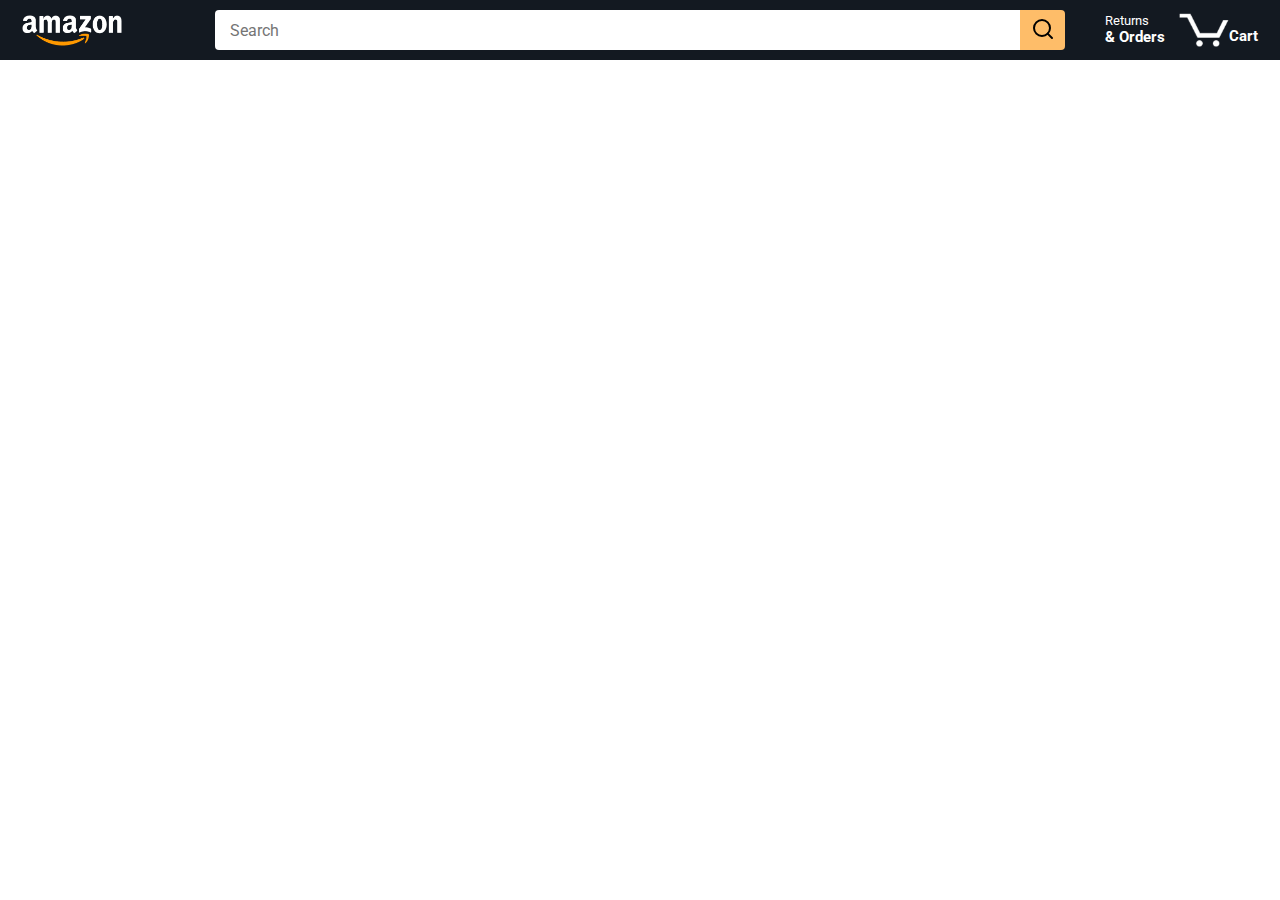
<file: index.html>
<!DOCTYPE html>
<html lang="en">
  <head>
    <title>Amazon</title>

    <meta name="viewport" content="width=device-width, initial-scale=1">

    <link rel="preconnect" href="https://fonts.googleapis.com">
    <link rel="preconnect" href="https://fonts.gstatic.com" crossorigin>
    <link href="https://fonts.googleapis.com/css2?family=Roboto:wght@400;500;700&display=swap" rel="stylesheet">

    <link rel="stylesheet" href="styles/shared/general.css">
    <link rel="stylesheet" href="styles/shared/amazon-header.css">
    <link rel="stylesheet" href="styles/pages/amazon.css">
  </head>
  <body>
    <div class="amazon-header">
      <div class="amazon-header-left-section">
        <a href="index.html" class="header-link">
          <img class="amazon-logo"
            src="images/amazon-logo-white.png" alt="Amazon logo">
          <img class="amazon-mobile-logo"
            src="images/amazon-mobile-logo-white.png" alt="Amazon mobile logo">
        </a>
      </div>

      <div class="amazon-header-middle-section">
        <input class="search-bar js-search-bar" type="text" placeholder="Search">

        <button class="search-button js-search-button">
          <svg width="24" height="24" viewBox="0 0 24 24" fill="none" stroke="currentColor" stroke-width="2" stroke-linecap="round" stroke-linejoin="round" xmlns="http://www.w3.org/2000/svg">
              <circle cx="11" cy="11" r="8" />
              <line x1="21" y1="21" x2="16.65" y2="16.65" />
          </svg>

          <!-- <img class="search-icon" src="images/icons/search-icon.png" alt="Search icon"> -->
        </button>
      </div>

      <div class="amazon-header-right-section">
        <a class="orders-link header-link" href="orders.html">
          <span class="returns-text">Returns</span>
          <span class="orders-text">& Orders</span>
        </a>

        <a class="cart-link header-link" href="checkout.html">
          <img class="cart-icon" src="images/icons/cart-icon.png" alt="Cart icon">
          <div class="cart-quantity js-cart-quantity"></div>
          <div class="cart-text">Cart</div>
        </a>
      </div>
    </div>
    
    <div class="main">
      <div class="products-grid js-products-grid">
      </div>
    </div>

    <script type="module" src="scripts/amazon.js"></script>
  </body>
</html>
</file>
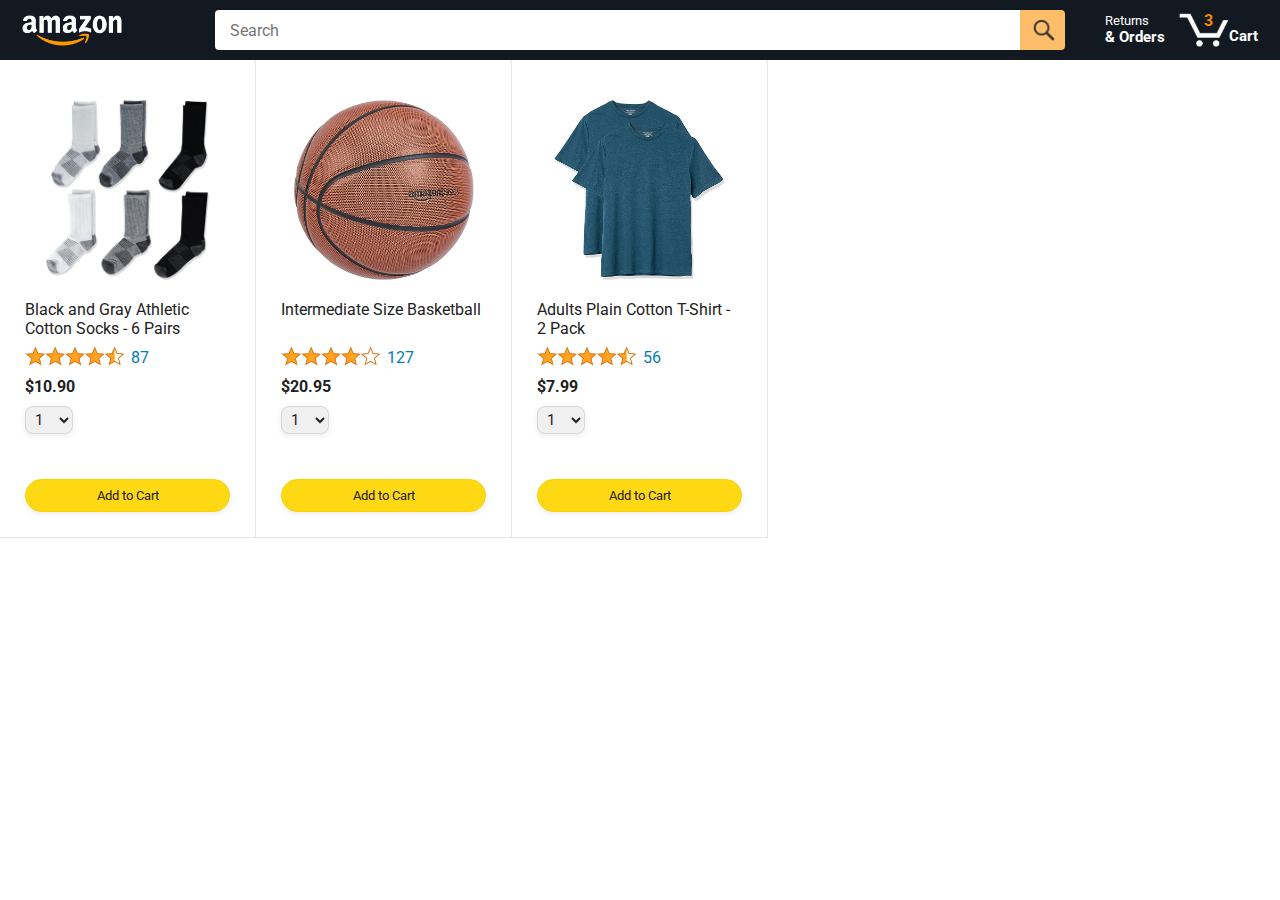
<file: amazon.html>
<!DOCTYPE html>
<html>
  <head>
    <title>Amazon</title>

    <meta name="viewport" content="width=device-width, initial-scale=1">

    <link rel="preconnect" href="https://fonts.googleapis.com">
    <link rel="preconnect" href="https://fonts.gstatic.com" crossorigin>
    <link href="https://fonts.googleapis.com/css2?family=Roboto:wght@400;500;700&display=swap" rel="stylesheet">

    <link rel="stylesheet" href="styles/shared/general.css">
    <link rel="stylesheet" href="styles/shared/amazon-header.css">
    <link rel="stylesheet" href="styles/pages/amazon.css">
  </head>
  <body>
    <div class="amazon-header">
      <div class="amazon-header-left-section">
        <a href="amazon.html" class="header-link">
          <img class="amazon-logo"
            src="images/amazon-logo-white.png">
          <img class="amazon-mobile-logo"
            src="images/amazon-mobile-logo-white.png">
        </a>
      </div>

      <div class="amazon-header-middle-section">
        <input class="search-bar" type="text" placeholder="Search">

        <button class="search-button">
          <img class="search-icon" src="images/icons/search-icon.png">
        </button>
      </div>

      <div class="amazon-header-right-section">
        <a class="orders-link header-link" href="orders.html">
          <span class="returns-text">Returns</span>
          <span class="orders-text">& Orders</span>
        </a>

        <a class="cart-link header-link" href="checkout.html">
          <img class="cart-icon" src="images/icons/cart-icon.png">
          <div class="cart-quantity">3</div>
          <div class="cart-text">Cart</div>
        </a>
      </div>
    </div>
    
    <div class="main">
      <div class="products-grid">
        <div class="product-container">
          <div class="product-image-container">
            <img class="product-image"
              src="images/products/athletic-cotton-socks-6-pairs.jpg">
          </div>

          <div class="product-name limit-text-to-2-lines">
            Black and Gray Athletic Cotton Socks - 6 Pairs
          </div>

          <div class="product-rating-container">
            <img class="product-rating-stars"
              src="images/ratings/rating-45.png">
            <div class="product-rating-count link-primary">
              87
            </div>
          </div>

          <div class="product-price">
            $10.90
          </div>

          <div class="product-quantity-container">
            <select>
              <option selected value="1">1</option>
              <option value="2">2</option>
              <option value="3">3</option>
              <option value="4">4</option>
              <option value="5">5</option>
              <option value="6">6</option>
              <option value="7">7</option>
              <option value="8">8</option>
              <option value="9">9</option>
              <option value="10">10</option>
            </select>
          </div>

          <div class="product-spacer"></div>

          <div class="added-to-cart">
            <img src="images/icons/checkmark.png">
            Added
          </div>

          <button class="add-to-cart-button button-primary">
            Add to Cart
          </button>
        </div>

        <div class="product-container">
          <div class="product-image-container">
            <img class="product-image"
              src="images/products/intermediate-composite-basketball.jpg">
          </div>

          <div class="product-name limit-text-to-2-lines">
            Intermediate Size Basketball
          </div>

          <div class="product-rating-container">
            <img class="product-rating-stars"
              src="images/ratings/rating-40.png">
            <div class="product-rating-count link-primary">
              127
            </div>
          </div>

          <div class="product-price">
            $20.95
          </div>

          <div class="product-quantity-container">
            <select>
              <option selected value="1">1</option>
              <option value="2">2</option>
              <option value="3">3</option>
              <option value="4">4</option>
              <option value="5">5</option>
              <option value="6">6</option>
              <option value="7">7</option>
              <option value="8">8</option>
              <option value="9">9</option>
              <option value="10">10</option>
            </select>
          </div>

          <div class="product-spacer"></div>

          <div class="added-to-cart">
            <img src="images/icons/checkmark.png">
            Added
          </div>

          <button class="add-to-cart-button button-primary">
            Add to Cart
          </button>
        </div>

        <div class="product-container">
          <div class="product-image-container">
            <img class="product-image"
              src="images/products/adults-plain-cotton-tshirt-2-pack-teal.jpg">
          </div>

          <div class="product-name limit-text-to-2-lines">
            Adults Plain Cotton T-Shirt - 2 Pack
          </div>

          <div class="product-rating-container">
            <img class="product-rating-stars"
              src="images/ratings/rating-45.png">
            <div class="product-rating-count link-primary">
              56
            </div>
          </div>

          <div class="product-price">
            $7.99
          </div>

          <div class="product-quantity-container">
            <select>
              <option selected value="1">1</option>
              <option value="2">2</option>
              <option value="3">3</option>
              <option value="4">4</option>
              <option value="5">5</option>
              <option value="6">6</option>
              <option value="7">7</option>
              <option value="8">8</option>
              <option value="9">9</option>
              <option value="10">10</option>
            </select>
          </div>

          <div class="product-spacer"></div>

          <div class="added-to-cart">
            <img src="images/icons/checkmark.png">
            Added
          </div>

          <button class="add-to-cart-button button-primary">
            Add to Cart
          </button>
        </div>
      </div>
    </div>
  </body>
</html>
</file>
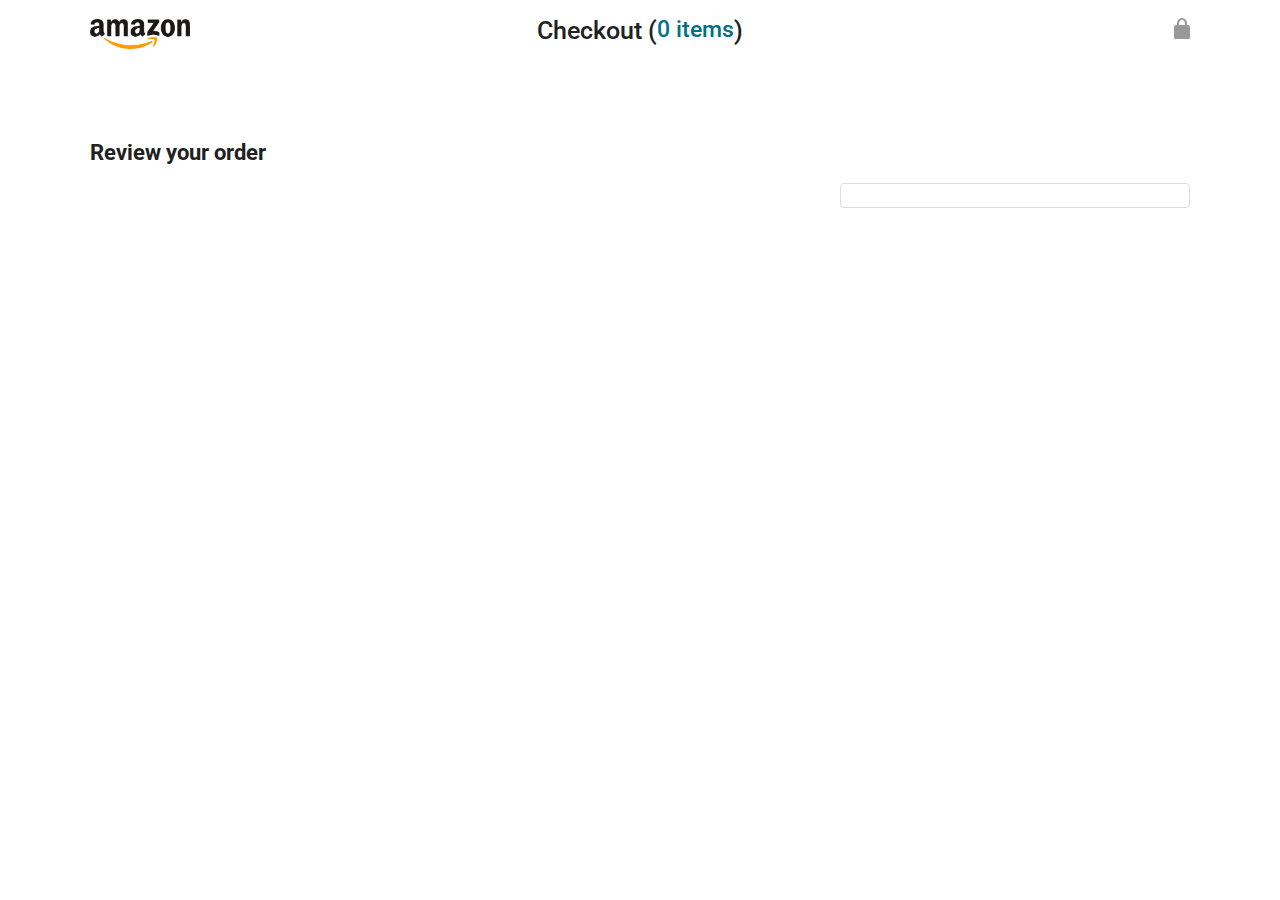
<file: checkout.html>
<!DOCTYPE html>
<html lang="en">
  <head>
    <title>Checkout</title>

    <meta name="viewport" content="width=device-width, initial-scale=1">

    <link rel="preconnect" href="https://fonts.googleapis.com">
    <link rel="preconnect" href="https://fonts.gstatic.com" crossorigin>
    <link href="https://fonts.googleapis.com/css2?family=Roboto:wght@400;500;700&display=swap" rel="stylesheet">

    <link rel="stylesheet" href="styles/shared/general.css">
    <link rel="stylesheet" href="styles/pages/checkout/checkout-header.css">
    <link rel="stylesheet" href="styles/pages/checkout/checkout.css">
  </head>
  <body>
    <div class="checkout-header">
      <div class="header-content">
        <div class="checkout-header-left-section">
          <a href="index.html">
            <img class="amazon-logo" src="images/amazon-logo.png" alt="Amazon logo">
            <img class="amazon-mobile-logo" src="images/amazon-mobile-logo.png" alt="Amazon mobile logo">
          </a>
        </div>

        <div class="checkout-header-middle-section">
          Checkout (<a class="return-to-home-link js-return-to-home-link"
            href="index.html">0 items</a>)
        </div>

        <div class="checkout-header-right-section">
          <img src="images/icons/checkout-lock-icon.png" alt="Checkout icon">
        </div>
      </div>
    </div>

    <div class="main">
      <div class="page-title">Review your order</div>

      <div class="checkout-grid">
        <div class="order-summary js-order-summary">
        </div>

        <div class="payment-summary js-payment-summary">
        </div>
      </div>
    </div>

    <script type="module" src="scripts/checkout.js"></script>
  </body>
</html>
</file>
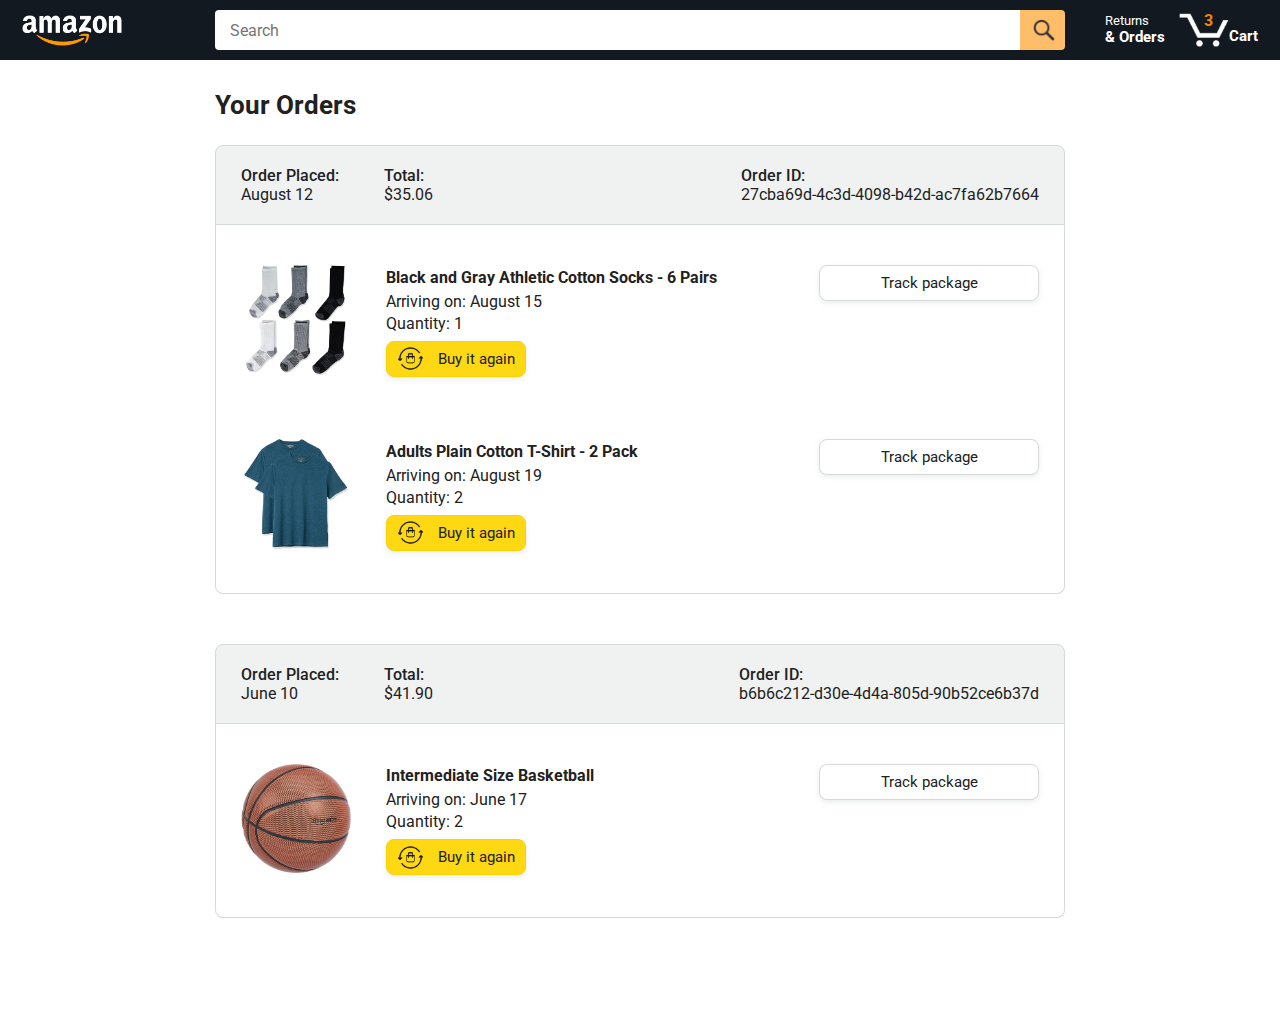
<file: orders.html>
<!DOCTYPE html>
<html>
  <head>
    <title>Orders</title>

    <meta name="viewport" content="width=device-width, initial-scale=1">

    <link rel="preconnect" href="https://fonts.googleapis.com">
    <link rel="preconnect" href="https://fonts.gstatic.com" crossorigin>
    <link href="https://fonts.googleapis.com/css2?family=Roboto:wght@400;500;700&display=swap" rel="stylesheet">

    <link rel="stylesheet" href="styles/shared/general.css">
    <link rel="stylesheet" href="styles/shared/amazon-header.css">
    <link rel="stylesheet" href="styles/pages/orders.css">
  </head>
  <body>
    <div class="amazon-header">
      <div class="amazon-header-left-section">
        <a href="amazon.html" class="header-link">
          <img class="amazon-logo"
            src="images/amazon-logo-white.png">
          <img class="amazon-mobile-logo"
            src="images/amazon-mobile-logo-white.png">
        </a>
      </div>

      <div class="amazon-header-middle-section">
        <input class="search-bar" type="text" placeholder="Search">

        <button class="search-button">
          <img class="search-icon" src="images/icons/search-icon.png">
        </button>
      </div>

      <div class="amazon-header-right-section">
        <a class="orders-link header-link" href="orders.html">
          <span class="returns-text">Returns</span>
          <span class="orders-text">& Orders</span>
        </a>

        <a class="cart-link header-link" href="checkout.html">
          <img class="cart-icon" src="images/icons/cart-icon.png">
          <div class="cart-quantity">3</div>
          <div class="cart-text">Cart</div>
        </a>
      </div>
    </div>

    <div class="main">
      <div class="page-title">Your Orders</div>

      <div class="orders-grid">
        <div class="order-container">
          
          <div class="order-header">
            <div class="order-header-left-section">
              <div class="order-date">
                <div class="order-header-label">Order Placed:</div>
                <div>August 12</div>
              </div>
              <div class="order-total">
                <div class="order-header-label">Total:</div>
                <div>$35.06</div>
              </div>
            </div>

            <div class="order-header-right-section">
              <div class="order-header-label">Order ID:</div>
              <div>27cba69d-4c3d-4098-b42d-ac7fa62b7664</div>
            </div>
          </div>

          <div class="order-details-grid">
            <div class="product-image-container">
              <img src="images/products/athletic-cotton-socks-6-pairs.jpg">
            </div>

            <div class="product-details">
              <div class="product-name">
                Black and Gray Athletic Cotton Socks - 6 Pairs
              </div>
              <div class="product-delivery-date">
                Arriving on: August 15
              </div>
              <div class="product-quantity">
                Quantity: 1
              </div>
              <button class="buy-again-button button-primary">
                <img class="buy-again-icon" src="images/icons/buy-again.png">
                <span class="buy-again-message">Buy it again</span>
              </button>
            </div>

            <div class="product-actions">
              <a href="tracking.html">
                <button class="track-package-button button-secondary">
                  Track package
                </button>
              </a>
            </div>

            <div class="product-image-container">
              <img src="images/products/adults-plain-cotton-tshirt-2-pack-teal.jpg">
            </div>

            <div class="product-details">
              <div class="product-name">
                Adults Plain Cotton T-Shirt - 2 Pack
              </div>
              <div class="product-delivery-date">
                Arriving on: August 19
              </div>
              <div class="product-quantity">
                Quantity: 2
              </div>
              <button class="buy-again-button button-primary">
                <img class="buy-again-icon" src="images/icons/buy-again.png">
                <span class="buy-again-message">Buy it again</span>
              </button>
            </div>

            <div class="product-actions">
              <a href="tracking.html">
                <button class="track-package-button button-secondary">
                  Track package
                </button>
              </a>
            </div>
          </div>
        </div>

        <div class="order-container">

          <div class="order-header">
            <div class="order-header-left-section">
              <div class="order-date">
                <div class="order-header-label">Order Placed:</div>
                <div>June 10</div>
              </div>
              <div class="order-total">
                <div class="order-header-label">Total:</div>
                <div>$41.90</div>
              </div>
            </div>

            <div class="order-header-right-section">
              <div class="order-header-label">Order ID:</div>
              <div>b6b6c212-d30e-4d4a-805d-90b52ce6b37d</div>
            </div>
          </div>

          <div class="order-details-grid">
            <div class="product-image-container">
              <img src="images/products/intermediate-composite-basketball.jpg">
            </div>

            <div class="product-details">
              <div class="product-name">
                Intermediate Size Basketball
              </div>
              <div class="product-delivery-date">
                Arriving on: June 17
              </div>
              <div class="product-quantity">
                Quantity: 2
              </div>
              <button class="buy-again-button button-primary">
                <img class="buy-again-icon" src="images/icons/buy-again.png">
                <span class="buy-again-message">Buy it again</span>
              </button>
            </div>

            <div class="product-actions">
              <a href="tracking.html">
                <button class="track-package-button button-secondary">
                  Track package
                </button>
              </a>
            </div>
          </div>
        </div>
      </div>
    </div>
  </body>
</html>
</file>
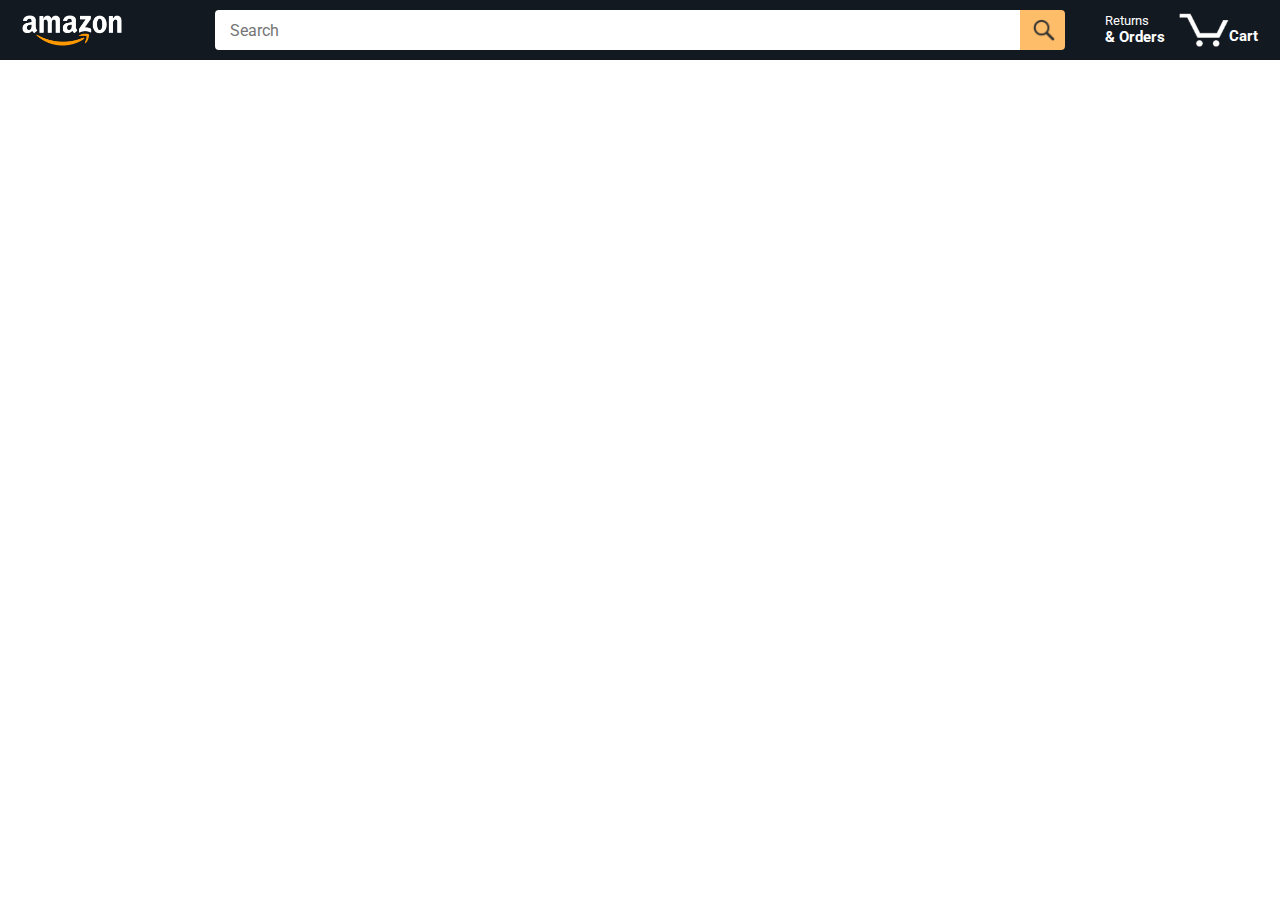
<file: product.html>
<!DOCTYPE html>
<html lang="en">
  <head>
    <title>Amazon</title>

    <meta name="viewport" content="width=device-width, initial-scale=1">

    <link rel="preconnect" href="https://fonts.googleapis.com">
    <link rel="preconnect" href="https://fonts.gstatic.com" crossorigin>
    <link href="https://fonts.googleapis.com/css2?family=Roboto:wght@400;500;700&display=swap" rel="stylesheet">

    <link rel="stylesheet" href="styles/shared/general.css">
    <link rel="stylesheet" href="styles/shared/amazon-header.css">
    <link rel="stylesheet" href="styles/pages/product.css">
    <link rel="stylesheet" href="https://cdn.jsdelivr.net/npm/swiper@11/swiper-bundle.min.css">
  </head>
  <body>
    <div class="amazon-header">
      <div class="amazon-header-left-section">
        <a href="index.html" class="header-link">
          <img class="amazon-logo"
            src="images/amazon-logo-white.png" alt="Amazon logo">
          <img class="amazon-mobile-logo"
            src="images/amazon-mobile-logo-white.png" alt="Amazon mobile logo">
        </a>
      </div>

      <div class="amazon-header-middle-section">
        <input class="search-bar js-search-bar" type="text" placeholder="Search">

        <button class="search-button js-search-button">
          <img class="search-icon" src="images/icons/search-icon.png" alt="Search icon">
        </button>
      </div>

      <div class="amazon-header-right-section">
        <a class="orders-link header-link" href="orders.html">
          <span class="returns-text">Returns</span>
          <span class="orders-text">& Orders</span>
        </a>

        <a class="cart-link header-link" href="checkout.html">
          <img class="cart-icon" src="images/icons/cart-icon.png" alt="Cart icon">
          <div class="cart-quantity js-cart-quantity"></div>
          <div class="cart-text">Cart</div>
        </a>
      </div>
    </div>

    <div class="main js-product-page">
    </div>

    <script src="https://cdn.jsdelivr.net/npm/swiper@11/swiper-bundle.min.js"></script>
    <script type="module" src="scripts/product.js"></script>
  </body>
</html>
</file>
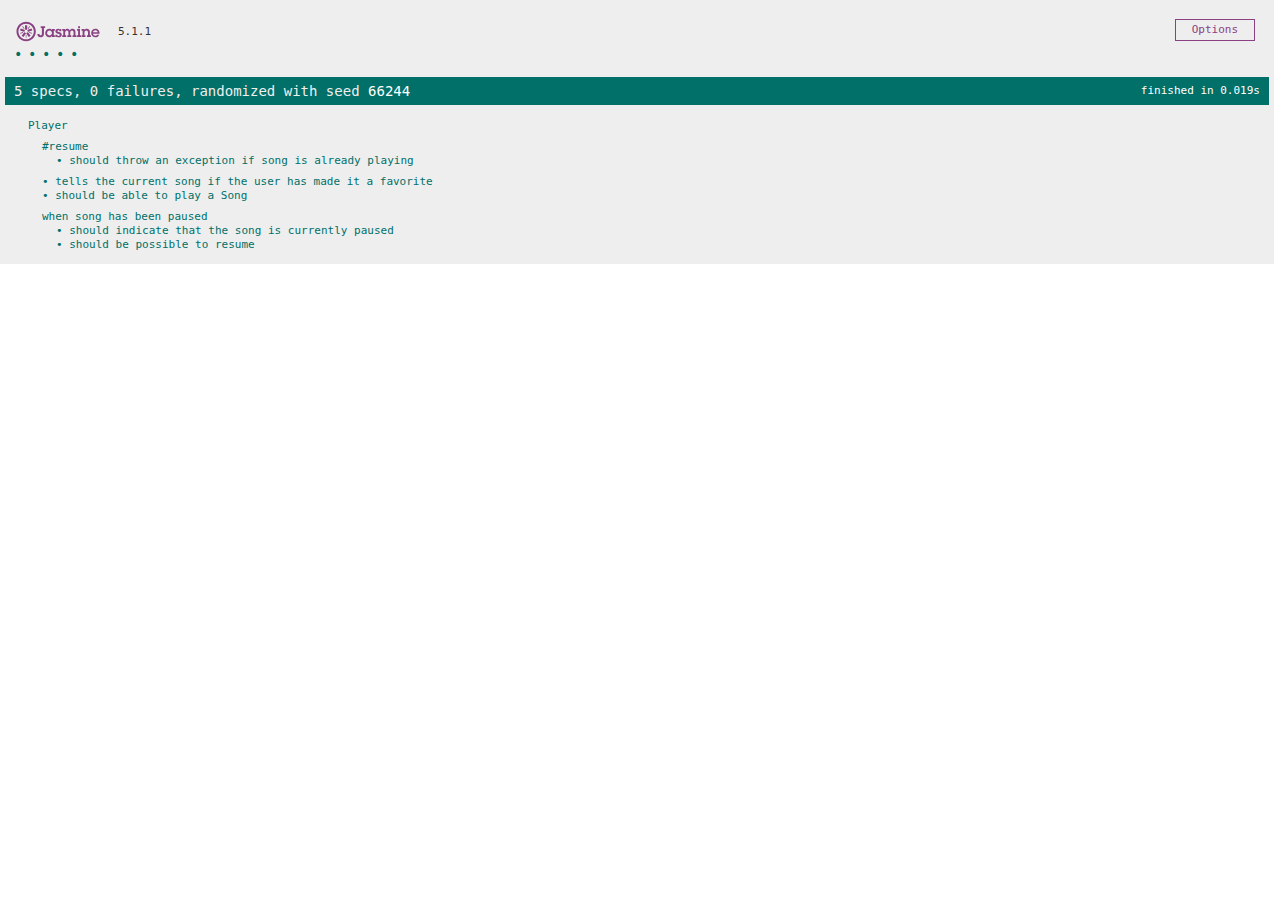
<file: tests-jasmine/SpecRunner.html>
<!DOCTYPE html>
<html>
<head>
  <meta charset="utf-8">
  <title>Jasmine Spec Runner v5.1.1</title>

  <link rel="shortcut icon" type="image/png" href="lib/jasmine-5.1.1/jasmine_favicon.png">
  <link rel="stylesheet" href="lib/jasmine-5.1.1/jasmine.css">

  <script src="lib/jasmine-5.1.1/jasmine.js"></script>
  <script src="lib/jasmine-5.1.1/jasmine-html.js"></script>
  <script src="lib/jasmine-5.1.1/boot0.js"></script>
  <!-- optional: include a file here that configures the Jasmine env -->
  <script src="lib/jasmine-5.1.1/boot1.js"></script>

  <!-- include source files here... -->
  <script src="src/Player.js"></script>
  <script src="src/Song.js"></script>

  <!-- include spec files here... -->
  <script src="spec/SpecHelper.js"></script>
  <script src="spec/PlayerSpec.js"></script>

</head>

<body>
</body>
</html>
</file>
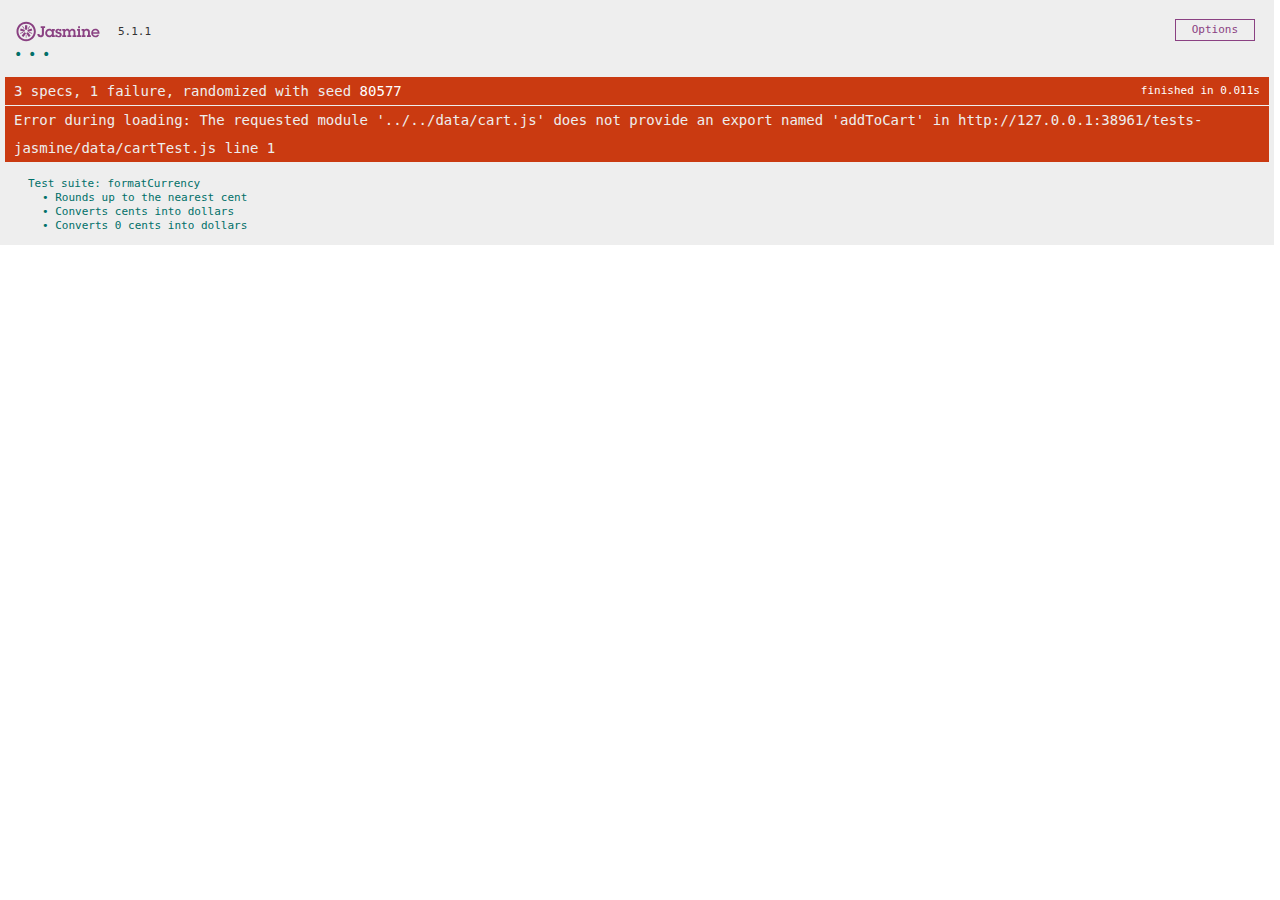
<file: tests-jasmine/tests.html>
<!DOCTYPE html>
<html>
<head>
  <meta charset="utf-8">
  <title>Jasmine Spec Runner v5.1.1</title>

  <link rel="shortcut icon" type="image/png" href="lib/jasmine-5.1.1/jasmine_favicon.png">
  <link rel="stylesheet" href="lib/jasmine-5.1.1/jasmine.css">

  <script src="lib/jasmine-5.1.1/jasmine.js"></script>
  <script src="lib/jasmine-5.1.1/jasmine-html.js"></script>
  <script src="lib/jasmine-5.1.1/boot0.js"></script>
  <!-- optional: include a file here that configures the Jasmine env -->
  <script src="lib/jasmine-5.1.1/boot1.js"></script>

  <script type="module" src="helpers/currencyTest.js"></script>
  <script type="module" src="data/cartTest.js"></script>

</head>

<body>
</body>
</html>
</file>
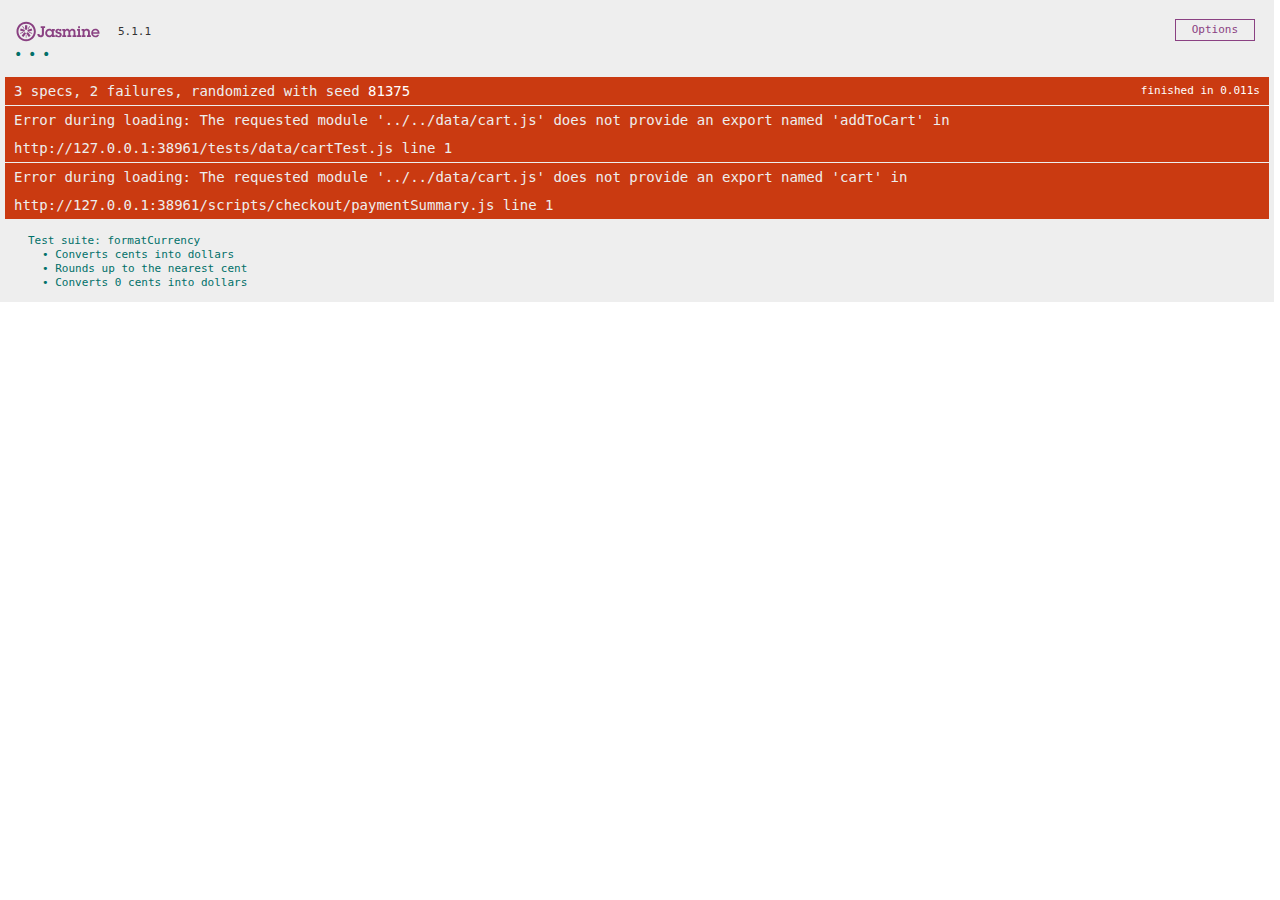
<file: tests/tests.html>
<!DOCTYPE html>
<html>
<head>
  <meta charset="utf-8">
  <title>Jasmine Spec Runner v5.1.1</title>

  <link rel="shortcut icon" type="image/png" href="lib/jasmine-5.1.1/jasmine_favicon.png">
  <link rel="stylesheet" href="lib/jasmine-5.1.1/jasmine.css">

  <script src="lib/jasmine-5.1.1/jasmine.js"></script>
  <script src="lib/jasmine-5.1.1/jasmine-html.js"></script>
  <script src="lib/jasmine-5.1.1/boot0.js"></script>
  <!-- optional: include a file here that configures the Jasmine env -->
  <script src="lib/jasmine-5.1.1/boot1.js"></script>

  <script type="module" src="helpers/currencyTest.js"></script>
  <script type="module" src="data/cartTest.js"></script>
  <script type="module" src="checkout/orderSummaryTest.js"></script>
</head>

<body>
  <div class="js-test-container"></div>
</body>
</html>
</file>
<file: styles/shared/general.css>
body {
  font-family: Roboto, Arial;
  color: rgb(33, 33, 33);
  margin: 0;
}

p {
  margin: 0;
}

button {
  cursor: pointer;
}

select {
  cursor: pointer;
}

input, select, button {
  font-family: Roboto, Arial;
}

.button-primary {
  color: rgb(33, 33, 33);
  background-color: rgb(255, 216, 20);
  border: 1px solid rgb(252, 210, 0);
  border-radius: 8px;
  cursor: pointer;
  box-shadow: 0 2px 5px rgba(213, 217, 217, 0.5);
}

.button-primary:hover {
  background-color: rgb(247, 202, 0);
  border: 1px solid rgb(242, 194, 0);
}

.button-primary:active {
  background: rgb(255, 216, 20);
  border-color: rgb(252, 210, 0);
  box-shadow: none;
}

.button-secondary {
  color: rgb(33, 33, 33);
  background: white;
  border: 1px solid rgb(213, 217, 217);
  border-radius: 8px;
  cursor: pointer;
  box-shadow: 0 2px 5px rgba(213, 217, 217, 0.5);
}

.button-secondary:hover {
  background-color: rgb(247, 250, 250);
}

.button-secondary:active {
  background-color: rgb(237, 253, 255);
  box-shadow: none;
}

.limit-text-to-2-lines {
  display: -webkit-box;
  -webkit-line-clamp: 2;
  -webkit-box-orient: vertical;
  overflow: hidden;
}

.link-primary {
  color: rgb(1, 124, 182);
  cursor: pointer;
}

.link-primary:hover {
  color: rgb(196, 80, 0);
}

select {
  color: rgb(33, 33, 33);
  background-color: rgb(240, 240, 240);
  border: 1px solid rgb(213, 217, 217);
  border-radius: 8px;
  padding: 3px 5px;
  font-size: 15px;
  cursor: pointer;
  box-shadow: 0 2px 5px rgba(213, 217, 217, 0.5);
}

select:focus,
input:focus {
  outline: 2px solid rgb(255, 153, 0);
}
</file>
<file: styles/shared/amazon-header.css>
.amazon-header {
  background-color: rgb(19, 25, 33);
  color: white;
  padding-left: 15px;
  padding-right: 15px;

  display: flex;
  align-items: center;
  justify-content: space-between;

  position: fixed;
  top: 0;
  left: 0;
  right: 0;
  height: 60px;
}

.amazon-header-left-section {
  width: 180px;
}

@media (max-width: 800px) {
  .amazon-header-left-section {
    width: unset;
  }
}

.header-link {
  display: inline-block;
  padding: 6px;
  border-radius: 2px;
  cursor: pointer;
  text-decoration: none;
  border: 1px solid rgba(0, 0, 0, 0);
}

.header-link:hover {
  border: 1px solid white;
}

.amazon-logo {
  width: 100px;
  margin-top: 5px;
}

.amazon-mobile-logo {
  display: none;
}

@media (max-width: 575px) {
  .amazon-logo {
    display: none;
  }

  .amazon-mobile-logo {
    display: block;
    height: 35px;
    margin-top: 5px;
  }
}

.amazon-header-middle-section {
  flex: 1;
  max-width: 850px;
  margin-left: 10px;
  margin-right: 10px;
  display: flex;
}

.search-bar {
  flex: 1;
  width: 0;
  font-size: 16px;
  height: 38px;
  padding-left: 15px;
  border: none;
  border-top-left-radius: 4px;
  border-bottom-left-radius: 4px;
  border-top-right-radius: 0;
  border-bottom-right-radius: 0;
}

.search-button {
  background-color: rgb(254, 189, 105);
  border: none;
  width: 45px;
  height: 40px;
  border-top-right-radius: 4px;
  border-bottom-right-radius: 4px;
  flex-shrink: 0;
}

.search-icon {
  height: 22px;
  margin-left: 2px;
  margin-top: 3px;
}

.amazon-header-right-section {
  width: 180px;
  flex-shrink: 0;
  display: flex;
  justify-content: end;
}

.orders-link {
  color: white;
}

.returns-text {
  display: block;
  font-size: 13px;
}

.orders-text {
  display: block;
  font-size: 15px;
  font-weight: 700;
}

.cart-link {
  color: white;
  display: flex;
  align-items: center;
  position: relative;
}

.cart-icon {
  width: 50px;
}

.cart-text {
  margin-top: 12px;
  font-size: 15px;
  font-weight: 700;
}

.cart-quantity {
  color: rgb(240, 136, 4);
  font-size: 16px;
  font-weight: 700;

  position: absolute;
  top: 4px;
  left: 22px;
  
  width: 26px;
  text-align: center;
}
</file>
<file: styles/pages/amazon.css>
.main {
  margin-top: 60px;
}

.products-grid {
  display: grid;

  /* - In CSS Grid, 1fr means a column will take up the
       remaining space in the grid.
     - If we write 1fr 1fr ... 1fr; 8 times, this will
       divide the grid into 8 columns, each taking up an
       equal amount of the space.
     - repeat(8, 1fr); is a shortcut for repeating "1fr"
       8 times (instead of typing out "1fr" 8 times).
       repeat(...) is a special property that works with
       display: grid; */
  grid-template-columns: repeat(8, 1fr);
}

/* @media is used to create responsive design (making the
   website look good on any screen size). This @media
   means when the screen width is 2000px or less, we
   will divide the grid into 7 columns instead of 8. */
@media (max-width: 2000px) {
  .products-grid {
    grid-template-columns: repeat(7, 1fr);
  }
}

/* This @media means when the screen width is 1600px or
   less, we will divide the grid into 6 columns. */
@media (max-width: 1600px) {
  .products-grid {
    grid-template-columns: repeat(6, 1fr);
  }
}

@media (max-width: 1300px) {
  .products-grid {
    grid-template-columns: repeat(5, 1fr);
  }
}

@media (max-width: 1000px) {
  .products-grid {
    grid-template-columns: repeat(4, 1fr);
  }
}

@media (max-width: 800px) {
  .products-grid {
    grid-template-columns: repeat(3, 1fr);
  }
}

@media (max-width: 575px) {
  .products-grid {
    grid-template-columns: repeat(2, 1fr);
  }
}

@media (max-width: 450px) {
  .products-grid {
    grid-template-columns: 1fr;
  }
}

.product-container {
  padding-top: 40px;
  padding-bottom: 25px;
  padding-left: 25px;
  padding-right: 25px;

  border-right: 1px solid rgb(231, 231, 231);
  border-bottom: 1px solid rgb(231, 231, 231);

  display: flex;
  flex-direction: column;
}

.product-image-container {
  display: flex;
  justify-content: center;
  align-items: center;

  height: 180px;
  margin-bottom: 20px;
}

.product-image {
  /* Images will overflow their container by default. To
    prevent this, we set max-width and max-height to 100%
    so they stay inside their container. */
  max-width: 100%;
  max-height: 100%;
}

.product-name {
  height: 40px;
  margin-bottom: 5px;
}

.product-rating-container {
  display: flex;
  align-items: center;
  margin-bottom: 10px;
}

.product-rating-stars {
  width: 100px;
  margin-right: 6px;
}

.product-rating-count {
  color: rgb(1, 124, 182);
  cursor: pointer;
  margin-top: 3px;
}

.product-price {
  font-weight: 700;
  margin-bottom: 10px;
}

.product-quantity-container {
  margin-bottom: 17px;
}

.product-spacer {
  flex: 1;
}

.added-to-cart {
  color: rgb(6, 125, 98);
  font-size: 16px;

  display: flex;
  align-items: center;
  margin-bottom: 8px;

  /* At first, the "Added to cart" message will
     be invisible. Use JavaScript to change the
     opacity and make it visible. */
  opacity: 0;
}

.added-to-cart img {
  height: 20px;
  margin-right: 5px;
}

.add-to-cart-button {
  width: 100%;
  padding: 8px;
  border-radius: 50px;
}
</file>
<file: styles/pages/checkout/checkout-header.css>
.checkout-header {
  height: 60px;
  padding-left: 30px;
  padding-right: 30px;
  background-color: white;

  display: flex;
  justify-content: center;

  position: fixed;
  top: 0;
  left: 0;
  right: 0;
  z-index: 1000;
}

.header-content {
  width: 100%;
  max-width: 1100px;

  display: flex;
  align-items: center;
}

.checkout-header-left-section {
  width: 150px;
}

.amazon-logo {
  width: 100px;
  margin-top: 12px;
}

.amazon-mobile-logo {
  display: none;
}

/* @media is used to create responsive design (making the
   website look good on any screen size). This @media
   means when the screen width is 575px or less, different
   styles (inside the {...}) will be applied. */
@media (max-width: 575px) {
  .checkout-header-left-section {
    width: auto;
  }

  .amazon-logo {
    display: none;
  }

  .amazon-mobile-logo {
    display: inline-block;
    height: 35px;
    margin-top: 5px;
  }
}

.checkout-header-middle-section {
  flex: 1;
  flex-shrink: 0;
  text-align: center;

  font-size: 25px;
  font-weight: 500;

  display: flex;
  justify-content: center;
}

.return-to-home-link {
  color: rgb(0, 113, 133);
  font-size: 23px;
  text-decoration: none;
  cursor: pointer;
}

@media (max-width: 1000px) {
  .checkout-header-middle-section {
    font-size: 20px;
    margin-right: 60px;
  }

  .return-to-home-link {
    font-size: 18px;
  }
}

@media (max-width: 575px) {
  .checkout-header-middle-section {
    margin-right: 5px;
  }
}

.checkout-header-right-section {
  text-align: right;
  width: 150px;
}

@media (max-width: 1000px) {
  .checkout-header-right-section {
    width: auto;
  }
}
</file>
<file: styles/pages/checkout/checkout.css>
.main {
  max-width: 1100px;
  padding-left: 30px;
  padding-right: 30px;

  margin-top: 140px;
  margin-bottom: 100px;

  /* margin-left: auto;
     margin-right auto;
     Is a trick for centering an element horizontally
     without needing a container. */
  margin-left: auto;
  margin-right: auto;
}

.page-title {
  font-weight: 700;
  font-size: 22px;
  margin-bottom: 18px;
}

.checkout-grid {
  display: grid;
  /* Here, 1fr means the first column will take
     up the remaining space in the grid. */
  grid-template-columns: 1fr 350px;
  column-gap: 12px;

  /* Use align-items: start; to prevent the elements
     in the grid from stretching vertically. */
  align-items: start;
}

@media (max-width: 1000px) {
  .main {
    max-width: 500px;
  }

  .checkout-grid {
    grid-template-columns: 1fr;
  }
}

.cart-item-container,
.payment-summary {
  border: 1px solid rgb(222, 222, 222);
  border-radius: 4px;
  padding: 18px;
}

.cart-item-container {
  margin-bottom: 12px;
}

.payment-summary {
  padding-bottom: 5px;
}

@media (max-width: 1000px) {
  .payment-summary {
    /* grid-row: 1 means this element will be placed into row
      1 in the grid. (Normally, the row that an element is
      placed in is determined by the order of the elements in
      the HTML. grid-row overrides this default ordering). */
    grid-row: 1;
    margin-bottom: 12px;
  }
}

.delivery-date {
  color: rgb(0, 118, 0);
  font-weight: 700;
  font-size: 19px;
  margin-top: 5px;
  margin-bottom: 22px;
}

.cart-item-details-grid {
  display: grid;
  /* 100px 1fr 1fr; means the 2nd and 3rd column will
     take up half the remaining space in the grid
     (they will divide up the remaining space evenly). */
  grid-template-columns: 100px 1fr 1fr;
  column-gap: 25px;
}

@media (max-width: 1000px) {
  .cart-item-details-grid {
    grid-template-columns: 100px 1fr;
    row-gap: 30px;
  }
}

.product-image {
  max-width: 100%;
  max-height: 120px;

  /* margin-left: auto;
     margin-right auto;
     Is a trick for centering an element horizontally
     without needing a container. */
  margin-left: auto;
  margin-right: auto;
}

.product-name {
  font-weight: 700;
  margin-bottom: 8px;
}

.product-price {
  color: rgb(177, 39, 4);
  font-weight: 700;
  margin-bottom: 5px;
}

.product-quantity .link-primary {
  margin-left: 3px;
}

@media (max-width: 1000px) {
  .delivery-options {
    /* grid-column: 1 means this element will be placed
       in column 1 in the grid. (Normally, the column that
       an element is placed in is determined by the order
       of the elements in the HTML. grid-column overrides
       this default ordering).
       
       / span 2 means this element will take up 2 columns
       in the grid (Normally, each element takes up 1
       column in the grid). */
    grid-column: 1 / span 2;
  }
}

.delivery-options-title {
  font-weight: 700;
  margin-bottom: 10px;
}

.delivery-option {
  display: grid;
  grid-template-columns: 24px 1fr;
  margin-bottom: 12px;
  cursor: pointer;
}

.delivery-option-input {
  margin-left: 0px;
  cursor: pointer;
}

.delivery-option-date {
  color: rgb(0, 118, 0);
  font-weight: 500;
  margin-bottom: 3px;
}

.delivery-option-price {
  color: rgb(120, 120, 120);
  font-size: 15px;
}

.payment-summary-title {
  font-weight: 700;
  font-size: 18px;
  margin-bottom: 12px;
}

.payment-summary-row {
  display: grid;
  /* 1fr auto; means the width of the 2nd column will be
     determined by the elements inside the column (auto).
     The 1st column will take up the remaining space. */
  grid-template-columns: 1fr auto;

  font-size: 15px;
  margin-bottom: 9px;
}

.payment-summary-money {
  text-align: right;
}

.subtotal-row .payment-summary-money {
  border-top: 1px solid rgb(222, 222, 222);
}

.subtotal-row div {
  padding-top: 9px;
}

.total-row {
  color: rgb(177, 39, 4);
  font-weight: 700;
  font-size: 18px;

  border-top: 1px solid rgb(222, 222, 222);
  padding-top: 18px;
}

.place-order-button {
  width: 100%;
  padding-top: 12px;
  padding-bottom: 12px;
  border-radius: 8px;

  margin-top: 11px;
  margin-bottom: 15px;
}
</file>
<file: styles/pages/orders.css>
.main {
  max-width: 850px;
  margin-top: 90px;
  margin-bottom: 100px;
  padding-left: 20px;
  padding-right: 20px;

  margin-left: auto;
  margin-right: auto;
}

.page-title {
  font-weight: 700;
  font-size: 26px;
  margin-bottom: 25px;
}

.orders-grid {
  display: grid;
  grid-template-columns: 1fr;
  row-gap: 50px;
}

.order-header {
  background-color: rgb(240, 242, 242);
  border: 1px solid rgb(213, 217, 217);

  display: flex;
  align-items: center;
  justify-content: space-between;

  padding: 20px 25px;
  border-top-left-radius: 8px;
  border-top-right-radius: 8px;
}

.order-header-left-section {
  display: flex;
  flex-shrink: 0;
}

.order-header-label {
  font-weight: 500;
}

.order-date,
.order-total {
  margin-right: 45px;
}

.order-header-right-section {
  flex-shrink: 1;
}

@media (max-width: 575px) {
  .order-header {
    flex-direction: column;
    align-items: start;
    line-height: 23px;
    padding: 15px;
  }

  .order-header-left-section {
    flex-direction: column;
  }

  .order-header-label {
    margin-right: 5px;
  }

  .order-date,
  .order-total {
    display: grid;
    grid-template-columns: auto 1fr;
    margin-right: 0;
  }

  .order-header-right-section {
    display: grid;
    grid-template-columns: auto 1fr;
  }
}

.order-details-grid {
  padding: 40px 25px;
  border: 1px solid rgb(213, 217, 217);
  border-top: none;
  border-bottom-left-radius: 8px;
  border-bottom-right-radius: 8px;

  display: grid;
  grid-template-columns: 110px 1fr 220px;
  column-gap: 35px;
  row-gap: 60px;
  align-items: center;
}

@media (max-width: 800px) {
  .order-details-grid {
    grid-template-columns: 110px 1fr;
    row-gap: 0;
    padding-bottom: 8px;
  }
}

@media (max-width: 450px) {
  .order-details-grid {
    grid-template-columns: 1fr;
  }
}

.product-image-container {
  text-align: center;
}

.product-image-container img {
  max-width: 110px;
  max-height: 110px;
}

.product-name {
  font-weight: 700;
  margin-bottom: 5px;
}

.product-delivery-date {
  margin-bottom: 3px;
}

.product-quantity {
  margin-bottom: 8px;
}

.buy-again-button {
  font-size: 15px;
  width: 140px;
  height: 36px;
  border-radius: 8px;

  display: flex;
  align-items: center;
  justify-content: center;
}

.buy-again-icon {
  width: 25px;
  margin-right: 15px;
}

.product-actions {
  align-self: start;
}

.track-package-button {
  width: 100%;
  font-size: 15px;
  padding: 8px;
}

@media (max-width: 800px) {
  .buy-again-button {
    margin-bottom: 10px;
  }

  .product-actions {
    grid-column: 2;
    margin-bottom: 30px;
  }

  .track-package-button {
    width: 140px;
  }
}

@media (max-width: 450px) {
  .product-image-container {
    text-align: center;
    margin-bottom: 25px;
  }

  .product-image-container img {
    max-width: 150px;
    max-height: 150px;
  }

  .product-name {
    margin-bottom: 10px;
  }

  .product-quantity {
    margin-bottom: 15px;
  }

  .buy-again-button {
    width: 100%;
    margin-bottom: 15px;
  }

  .product-actions {
    grid-column: auto;
    margin-bottom: 70px;
  }

  .track-package-button {
    width: 100%;
    padding: 12px;
  }
}
</file>
<file: styles/pages/product.css>
.main {
    margin-top: 100px;
}

.product-detail-page {
  display: flex;
  flex-direction: row;
  gap: 40px;
  padding: 40px 60px;
  max-width: 1200px;
  margin: 0 auto;
  align-items: flex-start;
  font-family: Roboto, sans-serif;
}

.product-images {
  flex: 1;
  max-width: 500px;
}

.product-image-large {
  width: 100%;
  border: 1px solid #ddd;
  border-radius: 8px;
  background-color: #fff;
}

.swiper {
  width: 100%;
  border-radius: 8px;
}

.product-info {
  flex: 2;
  display: flex;
  flex-direction: column;
  gap: 20px;
}

.product-name {
  font-size: 24px;
  font-weight: 500;
  margin-bottom: 4px;
}

.product-rating {
  display: flex;
  align-items: center;
  gap: 6px;
}

.product-rating-stars {
  height: 20px;
}

.product-rating-count {
  font-size: 14px;
  color: #007185;
}

.product-price {
  font-size: 22px;
  color: #B12704;
  font-weight: bold;
}

.product-description {
  font-size: 15px;
  color: #555;
  line-height: 1.4;
  max-width: 500px;
}

.product-quantity-container {
  margin-top: 10px;
}

.add-to-cart-button {
  margin-top: 16px;
  padding: 10px 18px;
  font-size: 16px;
}

/* 🔽 Responsive Styling */
@media (max-width: 960px) {
  .product-detail-page {
    flex-direction: column;
    padding: 24px 20px;
  }

  .product-images,
  .product-info {
    max-width: 100%;
  }

  .product-name {
    font-size: 20px;
  }

  .product-price {
    font-size: 20px;
  }

  .add-to-cart-button {
    width: 100%;
    font-size: 16px;
  }
}

@media (max-width: 500px) {
  .product-name {
    font-size: 18px;
  }

  .product-description {
    font-size: 14px;
  }

  .product-rating-stars {
    height: 18px;
  }

  .add-to-cart-button {
    padding: 12px;
  }

  .product-detail-page {
    padding: 16px;
  }
}
</file>
<file: tests-jasmine/lib/jasmine-5.1.1/jasmine.css>
@charset "UTF-8";
body {
  overflow-y: scroll;
}

.jasmine_html-reporter {
  width: 100%;
  background-color: #eee;
  padding: 5px;
  margin: -8px;
  font-size: 11px;
  font-family: Monaco, "Lucida Console", monospace;
  line-height: 14px;
  color: #333;
}
.jasmine_html-reporter a {
  text-decoration: none;
}
.jasmine_html-reporter a:hover {
  text-decoration: underline;
}
.jasmine_html-reporter p, .jasmine_html-reporter h1, .jasmine_html-reporter h2, .jasmine_html-reporter h3, .jasmine_html-reporter h4, .jasmine_html-reporter h5, .jasmine_html-reporter h6 {
  margin: 0;
  line-height: 14px;
}
.jasmine_html-reporter .jasmine-banner,
.jasmine_html-reporter .jasmine-symbol-summary,
.jasmine_html-reporter .jasmine-summary,
.jasmine_html-reporter .jasmine-result-message,
.jasmine_html-reporter .jasmine-spec .jasmine-description,
.jasmine_html-reporter .jasmine-spec-detail .jasmine-description,
.jasmine_html-reporter .jasmine-alert .jasmine-bar,
.jasmine_html-reporter .jasmine-stack-trace {
  padding-left: 9px;
  padding-right: 9px;
}
.jasmine_html-reporter .jasmine-banner {
  position: relative;
}
.jasmine_html-reporter .jasmine-banner .jasmine-title {
  background: url("[data-uri]") no-repeat;
  background: url("[data-uri]") no-repeat, none;
  background-size: 100%;
  display: block;
  float: left;
  width: 90px;
  height: 25px;
}
.jasmine_html-reporter .jasmine-banner .jasmine-version {
  margin-left: 14px;
  position: relative;
  top: 6px;
}
.jasmine_html-reporter #jasmine_content {
  position: fixed;
  right: 100%;
}
.jasmine_html-reporter .jasmine-banner {
  margin-top: 14px;
}
.jasmine_html-reporter .jasmine-duration {
  color: #fff;
  float: right;
  line-height: 28px;
  padding-right: 9px;
}
.jasmine_html-reporter .jasmine-symbol-summary {
  overflow: hidden;
  margin: 14px 0;
}
.jasmine_html-reporter .jasmine-symbol-summary li {
  display: inline-block;
  height: 10px;
  width: 14px;
  font-size: 16px;
}
.jasmine_html-reporter .jasmine-symbol-summary li.jasmine-passed {
  font-size: 14px;
}
.jasmine_html-reporter .jasmine-symbol-summary li.jasmine-passed:before {
  color: #007069;
  content: "•";
}
.jasmine_html-reporter .jasmine-symbol-summary li.jasmine-failed {
  line-height: 9px;
}
.jasmine_html-reporter .jasmine-symbol-summary li.jasmine-failed:before {
  color: #ca3a11;
  content: "×";
  font-weight: bold;
  margin-left: -1px;
}
.jasmine_html-reporter .jasmine-symbol-summary li.jasmine-excluded {
  font-size: 14px;
}
.jasmine_html-reporter .jasmine-symbol-summary li.jasmine-excluded:before {
  color: #bababa;
  content: "•";
}
.jasmine_html-reporter .jasmine-symbol-summary li.jasmine-excluded-no-display {
  font-size: 14px;
  display: none;
}
.jasmine_html-reporter .jasmine-symbol-summary li.jasmine-pending {
  line-height: 17px;
}
.jasmine_html-reporter .jasmine-symbol-summary li.jasmine-pending:before {
  color: #ba9d37;
  content: "*";
}
.jasmine_html-reporter .jasmine-symbol-summary li.jasmine-empty {
  font-size: 14px;
}
.jasmine_html-reporter .jasmine-symbol-summary li.jasmine-empty:before {
  color: #ba9d37;
  content: "•";
}
.jasmine_html-reporter .jasmine-run-options {
  float: right;
  margin-right: 5px;
  border: 1px solid #8a4182;
  color: #8a4182;
  position: relative;
  line-height: 20px;
}
.jasmine_html-reporter .jasmine-run-options .jasmine-trigger {
  cursor: pointer;
  padding: 8px 16px;
}
.jasmine_html-reporter .jasmine-run-options .jasmine-payload {
  position: absolute;
  display: none;
  right: -1px;
  border: 1px solid #8a4182;
  background-color: #eee;
  white-space: nowrap;
  padding: 4px 8px;
}
.jasmine_html-reporter .jasmine-run-options .jasmine-payload.jasmine-open {
  display: block;
}
.jasmine_html-reporter .jasmine-bar {
  line-height: 28px;
  font-size: 14px;
  display: block;
  color: #eee;
}
.jasmine_html-reporter .jasmine-bar.jasmine-failed, .jasmine_html-reporter .jasmine-bar.jasmine-errored {
  background-color: #ca3a11;
  border-bottom: 1px solid #eee;
}
.jasmine_html-reporter .jasmine-bar.jasmine-passed {
  background-color: #007069;
}
.jasmine_html-reporter .jasmine-bar.jasmine-incomplete {
  background-color: #bababa;
}
.jasmine_html-reporter .jasmine-bar.jasmine-skipped {
  background-color: #bababa;
}
.jasmine_html-reporter .jasmine-bar.jasmine-warning {
  margin-top: 14px;
  margin-bottom: 14px;
  background-color: #ba9d37;
  color: #333;
}
.jasmine_html-reporter .jasmine-bar.jasmine-menu {
  background-color: #fff;
  color: #000;
}
.jasmine_html-reporter .jasmine-bar.jasmine-menu a {
  color: blue;
  text-decoration: underline;
}
.jasmine_html-reporter .jasmine-bar a {
  color: white;
}
.jasmine_html-reporter.jasmine-spec-list .jasmine-bar.jasmine-menu.jasmine-failure-list,
.jasmine_html-reporter.jasmine-spec-list .jasmine-results .jasmine-failures {
  display: none;
}
.jasmine_html-reporter.jasmine-failure-list .jasmine-bar.jasmine-menu.jasmine-spec-list,
.jasmine_html-reporter.jasmine-failure-list .jasmine-summary {
  display: none;
}
.jasmine_html-reporter .jasmine-results {
  margin-top: 14px;
}
.jasmine_html-reporter .jasmine-summary {
  margin-top: 14px;
}
.jasmine_html-reporter .jasmine-summary ul {
  list-style-type: none;
  margin-left: 14px;
  padding-top: 0;
  padding-left: 0;
}
.jasmine_html-reporter .jasmine-summary ul.jasmine-suite {
  margin-top: 7px;
  margin-bottom: 7px;
}
.jasmine_html-reporter .jasmine-summary li.jasmine-passed a {
  color: #007069;
}
.jasmine_html-reporter .jasmine-summary li.jasmine-failed a {
  color: #ca3a11;
}
.jasmine_html-reporter .jasmine-summary li.jasmine-empty a {
  color: #ba9d37;
}
.jasmine_html-reporter .jasmine-summary li.jasmine-pending a {
  color: #ba9d37;
}
.jasmine_html-reporter .jasmine-summary li.jasmine-excluded a {
  color: #bababa;
}
.jasmine_html-reporter .jasmine-specs li.jasmine-passed a:before {
  content: "• ";
}
.jasmine_html-reporter .jasmine-specs li.jasmine-failed a:before {
  content: "× ";
}
.jasmine_html-reporter .jasmine-specs li.jasmine-empty a:before {
  content: "* ";
}
.jasmine_html-reporter .jasmine-specs li.jasmine-pending a:before {
  content: "• ";
}
.jasmine_html-reporter .jasmine-specs li.jasmine-excluded a:before {
  content: "• ";
}
.jasmine_html-reporter .jasmine-description + .jasmine-suite {
  margin-top: 0;
}
.jasmine_html-reporter .jasmine-suite {
  margin-top: 14px;
}
.jasmine_html-reporter .jasmine-suite a {
  color: #333;
}
.jasmine_html-reporter .jasmine-failures .jasmine-spec-detail {
  margin-bottom: 28px;
}
.jasmine_html-reporter .jasmine-failures .jasmine-spec-detail .jasmine-description {
  background-color: #ca3a11;
  color: white;
}
.jasmine_html-reporter .jasmine-failures .jasmine-spec-detail .jasmine-description a {
  color: white;
}
.jasmine_html-reporter .jasmine-result-message {
  padding-top: 14px;
  color: #333;
  white-space: pre-wrap;
}
.jasmine_html-reporter .jasmine-result-message span.jasmine-result {
  display: block;
}
.jasmine_html-reporter .jasmine-stack-trace {
  margin: 5px 0 0 0;
  max-height: 224px;
  overflow: auto;
  line-height: 18px;
  color: #666;
  border: 1px solid #ddd;
  background: white;
  white-space: pre;
}
.jasmine_html-reporter .jasmine-expander a {
  display: block;
  margin-left: 14px;
  color: blue;
  text-decoration: underline;
}
.jasmine_html-reporter .jasmine-expander-contents {
  display: none;
}
.jasmine_html-reporter .jasmine-expanded {
  padding-bottom: 10px;
}
.jasmine_html-reporter .jasmine-expanded .jasmine-expander-contents {
  display: block;
  margin-left: 14px;
  padding: 5px;
}
.jasmine_html-reporter .jasmine-debug-log {
  margin: 5px 0 0 0;
  padding: 5px;
  color: #666;
  border: 1px solid #ddd;
  background: white;
}
.jasmine_html-reporter .jasmine-debug-log table {
  border-spacing: 0;
}
.jasmine_html-reporter .jasmine-debug-log table, .jasmine_html-reporter .jasmine-debug-log th, .jasmine_html-reporter .jasmine-debug-log td {
  border: 1px solid #ddd;
}
</file>
<file: tests/lib/jasmine-5.1.1/jasmine.css>
@charset "UTF-8";
body {
  overflow-y: scroll;
}

.jasmine_html-reporter {
  width: 100%;
  background-color: #eee;
  padding: 5px;
  margin: -8px;
  font-size: 11px;
  font-family: Monaco, "Lucida Console", monospace;
  line-height: 14px;
  color: #333;
}
.jasmine_html-reporter a {
  text-decoration: none;
}
.jasmine_html-reporter a:hover {
  text-decoration: underline;
}
.jasmine_html-reporter p, .jasmine_html-reporter h1, .jasmine_html-reporter h2, .jasmine_html-reporter h3, .jasmine_html-reporter h4, .jasmine_html-reporter h5, .jasmine_html-reporter h6 {
  margin: 0;
  line-height: 14px;
}
.jasmine_html-reporter .jasmine-banner,
.jasmine_html-reporter .jasmine-symbol-summary,
.jasmine_html-reporter .jasmine-summary,
.jasmine_html-reporter .jasmine-result-message,
.jasmine_html-reporter .jasmine-spec .jasmine-description,
.jasmine_html-reporter .jasmine-spec-detail .jasmine-description,
.jasmine_html-reporter .jasmine-alert .jasmine-bar,
.jasmine_html-reporter .jasmine-stack-trace {
  padding-left: 9px;
  padding-right: 9px;
}
.jasmine_html-reporter .jasmine-banner {
  position: relative;
}
.jasmine_html-reporter .jasmine-banner .jasmine-title {
  background: url("[data-uri]") no-repeat;
  background: url("[data-uri]") no-repeat, none;
  background-size: 100%;
  display: block;
  float: left;
  width: 90px;
  height: 25px;
}
.jasmine_html-reporter .jasmine-banner .jasmine-version {
  margin-left: 14px;
  position: relative;
  top: 6px;
}
.jasmine_html-reporter #jasmine_content {
  position: fixed;
  right: 100%;
}
.jasmine_html-reporter .jasmine-banner {
  margin-top: 14px;
}
.jasmine_html-reporter .jasmine-duration {
  color: #fff;
  float: right;
  line-height: 28px;
  padding-right: 9px;
}
.jasmine_html-reporter .jasmine-symbol-summary {
  overflow: hidden;
  margin: 14px 0;
}
.jasmine_html-reporter .jasmine-symbol-summary li {
  display: inline-block;
  height: 10px;
  width: 14px;
  font-size: 16px;
}
.jasmine_html-reporter .jasmine-symbol-summary li.jasmine-passed {
  font-size: 14px;
}
.jasmine_html-reporter .jasmine-symbol-summary li.jasmine-passed:before {
  color: #007069;
  content: "•";
}
.jasmine_html-reporter .jasmine-symbol-summary li.jasmine-failed {
  line-height: 9px;
}
.jasmine_html-reporter .jasmine-symbol-summary li.jasmine-failed:before {
  color: #ca3a11;
  content: "×";
  font-weight: bold;
  margin-left: -1px;
}
.jasmine_html-reporter .jasmine-symbol-summary li.jasmine-excluded {
  font-size: 14px;
}
.jasmine_html-reporter .jasmine-symbol-summary li.jasmine-excluded:before {
  color: #bababa;
  content: "•";
}
.jasmine_html-reporter .jasmine-symbol-summary li.jasmine-excluded-no-display {
  font-size: 14px;
  display: none;
}
.jasmine_html-reporter .jasmine-symbol-summary li.jasmine-pending {
  line-height: 17px;
}
.jasmine_html-reporter .jasmine-symbol-summary li.jasmine-pending:before {
  color: #ba9d37;
  content: "*";
}
.jasmine_html-reporter .jasmine-symbol-summary li.jasmine-empty {
  font-size: 14px;
}
.jasmine_html-reporter .jasmine-symbol-summary li.jasmine-empty:before {
  color: #ba9d37;
  content: "•";
}
.jasmine_html-reporter .jasmine-run-options {
  float: right;
  margin-right: 5px;
  border: 1px solid #8a4182;
  color: #8a4182;
  position: relative;
  line-height: 20px;
}
.jasmine_html-reporter .jasmine-run-options .jasmine-trigger {
  cursor: pointer;
  padding: 8px 16px;
}
.jasmine_html-reporter .jasmine-run-options .jasmine-payload {
  position: absolute;
  display: none;
  right: -1px;
  border: 1px solid #8a4182;
  background-color: #eee;
  white-space: nowrap;
  padding: 4px 8px;
}
.jasmine_html-reporter .jasmine-run-options .jasmine-payload.jasmine-open {
  display: block;
}
.jasmine_html-reporter .jasmine-bar {
  line-height: 28px;
  font-size: 14px;
  display: block;
  color: #eee;
}
.jasmine_html-reporter .jasmine-bar.jasmine-failed, .jasmine_html-reporter .jasmine-bar.jasmine-errored {
  background-color: #ca3a11;
  border-bottom: 1px solid #eee;
}
.jasmine_html-reporter .jasmine-bar.jasmine-passed {
  background-color: #007069;
}
.jasmine_html-reporter .jasmine-bar.jasmine-incomplete {
  background-color: #bababa;
}
.jasmine_html-reporter .jasmine-bar.jasmine-skipped {
  background-color: #bababa;
}
.jasmine_html-reporter .jasmine-bar.jasmine-warning {
  margin-top: 14px;
  margin-bottom: 14px;
  background-color: #ba9d37;
  color: #333;
}
.jasmine_html-reporter .jasmine-bar.jasmine-menu {
  background-color: #fff;
  color: #000;
}
.jasmine_html-reporter .jasmine-bar.jasmine-menu a {
  color: blue;
  text-decoration: underline;
}
.jasmine_html-reporter .jasmine-bar a {
  color: white;
}
.jasmine_html-reporter.jasmine-spec-list .jasmine-bar.jasmine-menu.jasmine-failure-list,
.jasmine_html-reporter.jasmine-spec-list .jasmine-results .jasmine-failures {
  display: none;
}
.jasmine_html-reporter.jasmine-failure-list .jasmine-bar.jasmine-menu.jasmine-spec-list,
.jasmine_html-reporter.jasmine-failure-list .jasmine-summary {
  display: none;
}
.jasmine_html-reporter .jasmine-results {
  margin-top: 14px;
}
.jasmine_html-reporter .jasmine-summary {
  margin-top: 14px;
}
.jasmine_html-reporter .jasmine-summary ul {
  list-style-type: none;
  margin-left: 14px;
  padding-top: 0;
  padding-left: 0;
}
.jasmine_html-reporter .jasmine-summary ul.jasmine-suite {
  margin-top: 7px;
  margin-bottom: 7px;
}
.jasmine_html-reporter .jasmine-summary li.jasmine-passed a {
  color: #007069;
}
.jasmine_html-reporter .jasmine-summary li.jasmine-failed a {
  color: #ca3a11;
}
.jasmine_html-reporter .jasmine-summary li.jasmine-empty a {
  color: #ba9d37;
}
.jasmine_html-reporter .jasmine-summary li.jasmine-pending a {
  color: #ba9d37;
}
.jasmine_html-reporter .jasmine-summary li.jasmine-excluded a {
  color: #bababa;
}
.jasmine_html-reporter .jasmine-specs li.jasmine-passed a:before {
  content: "• ";
}
.jasmine_html-reporter .jasmine-specs li.jasmine-failed a:before {
  content: "× ";
}
.jasmine_html-reporter .jasmine-specs li.jasmine-empty a:before {
  content: "* ";
}
.jasmine_html-reporter .jasmine-specs li.jasmine-pending a:before {
  content: "• ";
}
.jasmine_html-reporter .jasmine-specs li.jasmine-excluded a:before {
  content: "• ";
}
.jasmine_html-reporter .jasmine-description + .jasmine-suite {
  margin-top: 0;
}
.jasmine_html-reporter .jasmine-suite {
  margin-top: 14px;
}
.jasmine_html-reporter .jasmine-suite a {
  color: #333;
}
.jasmine_html-reporter .jasmine-failures .jasmine-spec-detail {
  margin-bottom: 28px;
}
.jasmine_html-reporter .jasmine-failures .jasmine-spec-detail .jasmine-description {
  background-color: #ca3a11;
  color: white;
}
.jasmine_html-reporter .jasmine-failures .jasmine-spec-detail .jasmine-description a {
  color: white;
}
.jasmine_html-reporter .jasmine-result-message {
  padding-top: 14px;
  color: #333;
  white-space: pre-wrap;
}
.jasmine_html-reporter .jasmine-result-message span.jasmine-result {
  display: block;
}
.jasmine_html-reporter .jasmine-stack-trace {
  margin: 5px 0 0 0;
  max-height: 224px;
  overflow: auto;
  line-height: 18px;
  color: #666;
  border: 1px solid #ddd;
  background: white;
  white-space: pre;
}
.jasmine_html-reporter .jasmine-expander a {
  display: block;
  margin-left: 14px;
  color: blue;
  text-decoration: underline;
}
.jasmine_html-reporter .jasmine-expander-contents {
  display: none;
}
.jasmine_html-reporter .jasmine-expanded {
  padding-bottom: 10px;
}
.jasmine_html-reporter .jasmine-expanded .jasmine-expander-contents {
  display: block;
  margin-left: 14px;
  padding: 5px;
}
.jasmine_html-reporter .jasmine-debug-log {
  margin: 5px 0 0 0;
  padding: 5px;
  color: #666;
  border: 1px solid #ddd;
  background: white;
}
.jasmine_html-reporter .jasmine-debug-log table {
  border-spacing: 0;
}
.jasmine_html-reporter .jasmine-debug-log table, .jasmine_html-reporter .jasmine-debug-log th, .jasmine_html-reporter .jasmine-debug-log td {
  border: 1px solid #ddd;
}
</file>
